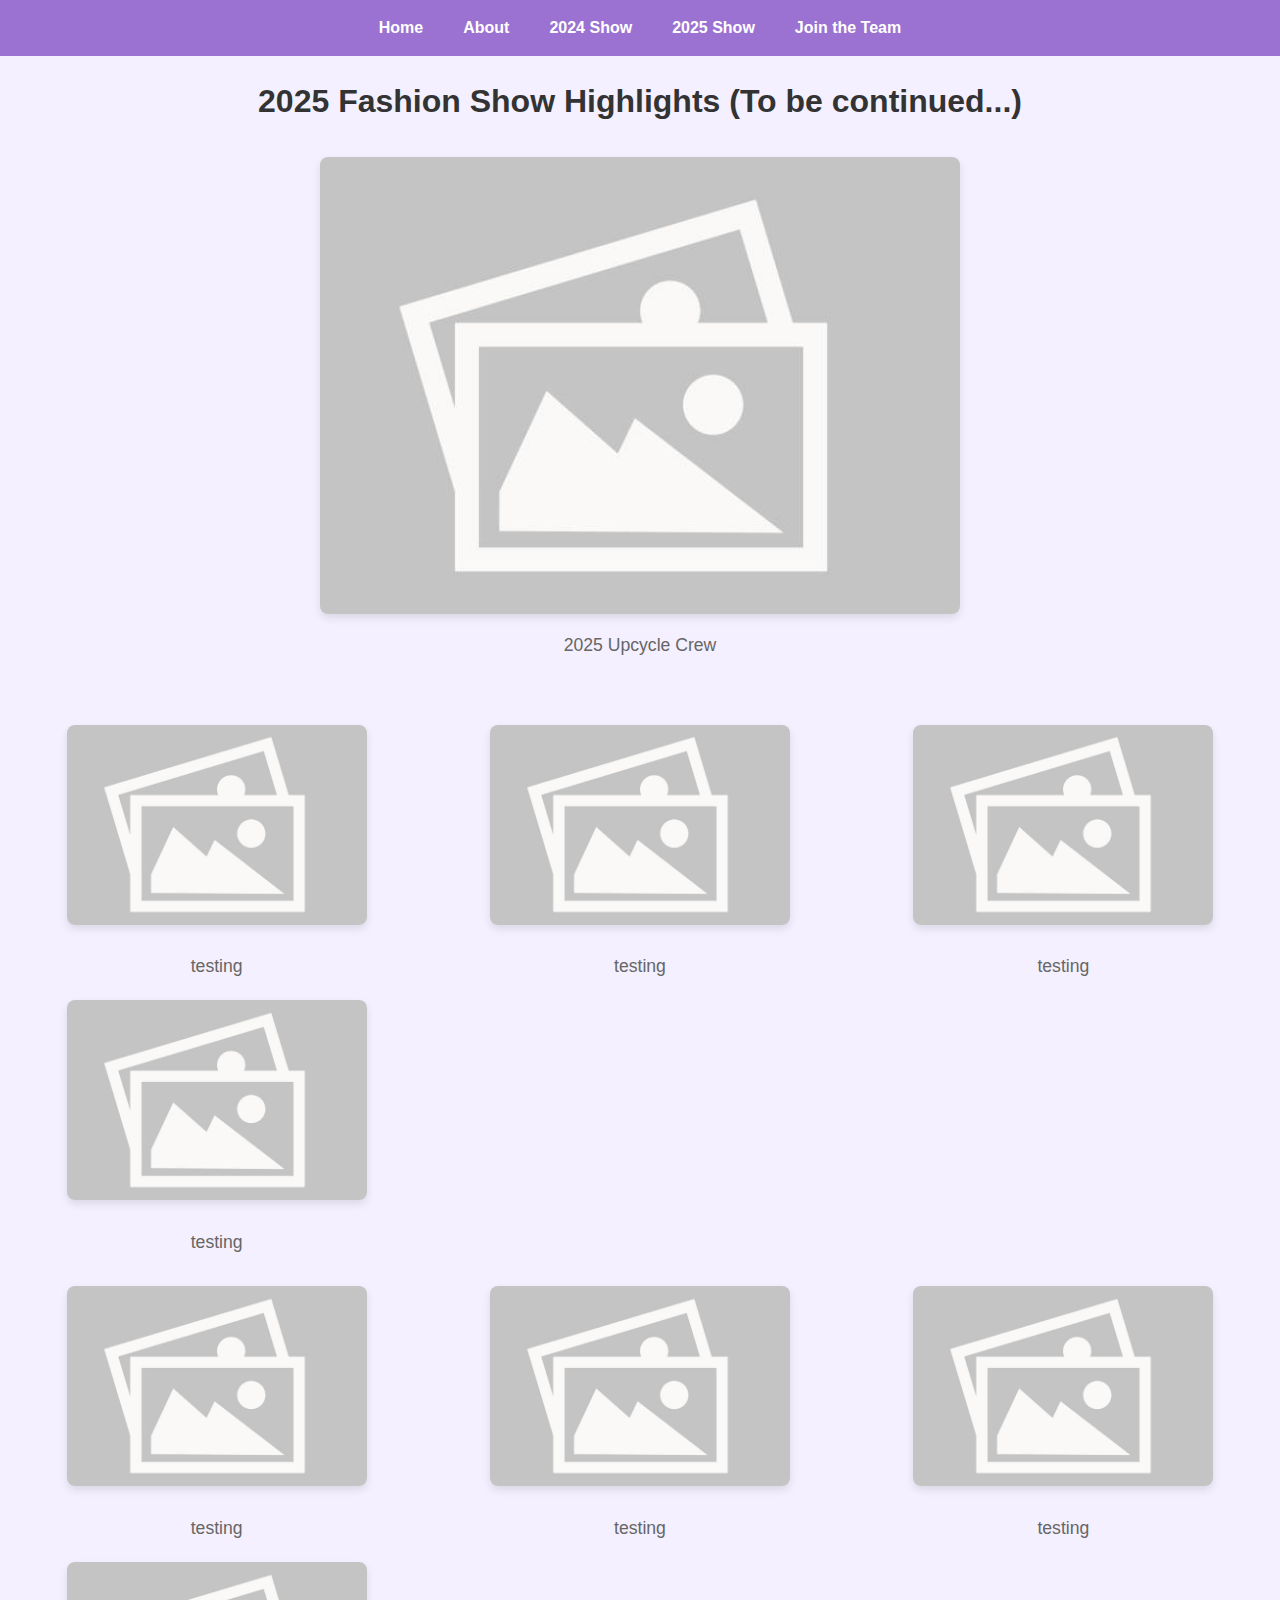
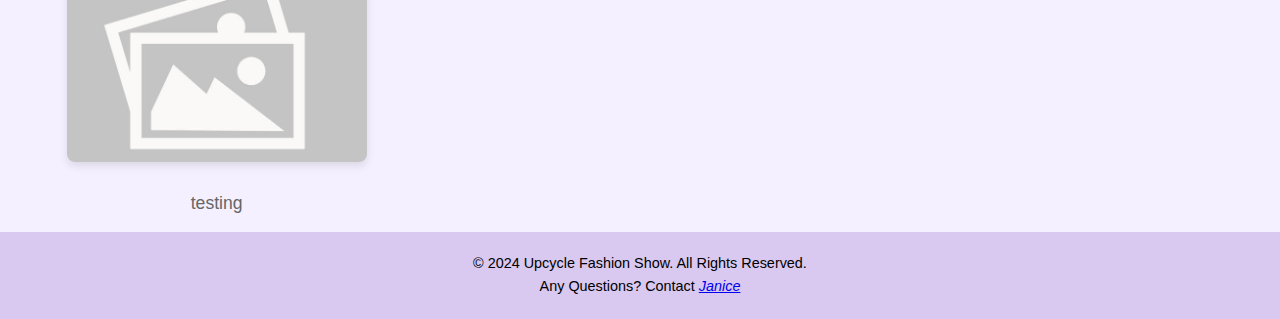
<file: 2025.html>
<!DOCTYPE html>
<html lang="en">
<head>
    <meta charset="UTF-8">
    <meta http-equiv="X-UA-Compatible" content="IE=edge">
    <meta name="viewport" content="width=device-width, initial-scale=1.0">
    <title>2025 Fashion Show</title>
    <link rel="stylesheet" href="style.css">
</head>
<body>
    <header class="header">
        <nav>
            <ul class="nav-links">
                <li><a href="index.html">Home</a></li>
                <li><a href="about.html">About</a></li>
                <li><a href="2024.html">2024 Show</a></li>
                <li><a href="2025.html">2025 Show</a></li>
                <li><a href="recruitment.html">Join the Team</a></li>
            </ul>
        </nav>
    </header>

    <section class="group-photo">
        <br>
        <h1>2025 Fashion Show Highlights (To be continued...)</h1>
        <div class="photo-container">
            <img src="example.jpg" alt="Fashion Show Organizing Team">
            <p class="caption">2025 Upcycle Crew</p>
        </div>
    </section>

    <section class="gallery">
        <div class="gallery-grid">
            <div class="gallery-item">
                <img src="example.jpg" alt="Fashion Show Highlight 1">
                <p class="caption">testing</p>
            </div>
            <div class="gallery-item">
                <img src="example.jpg" alt="Fashion Show Highlight 2">
                <p class="caption">testing</p>
            </div>
            <div class="gallery-item">
                <img src="example.jpg" alt="Fashion Show Highlight 3">
                <p class="caption">testing</p>
            </div>
            <div class="gallery-item">
                <img src="example.jpg" alt="Fashion Show Highlight 4">
                <p class="caption">testing</p>
            </div>
        </div>
    </section>

    <section class="gallery">
        <div class="gallery-grid">
            <div class="gallery-item">
                <img src="example.jpg" alt="Fashion Show Highlight 1">
                <p class="caption">testing</p>
            </div>
            <div class="gallery-item">
                <img src="example.jpg" alt="Fashion Show Highlight 2">
                <p class="caption">testing</p>
            </div>
            <div class="gallery-item">
                <img src="example.jpg" alt="Fashion Show Highlight 3">
                <p class="caption">testing</p>
            </div>
            <div class="gallery-item">
                <img src="example.jpg" alt="Fashion Show Highlight 4">
                <p class="caption">testing</p>
            </div>
        </div>
    </section>

    <footer>
        <p>&copy; 2024 Upcycle Fashion Show. All Rights Reserved.</p>
        <p class="mt-4">Any Questions? Contact <i><a href="https://www.instagram.com/jn_master_jn/">Janice</a></i></p>
    </footer>
</body>
</html>
</file>
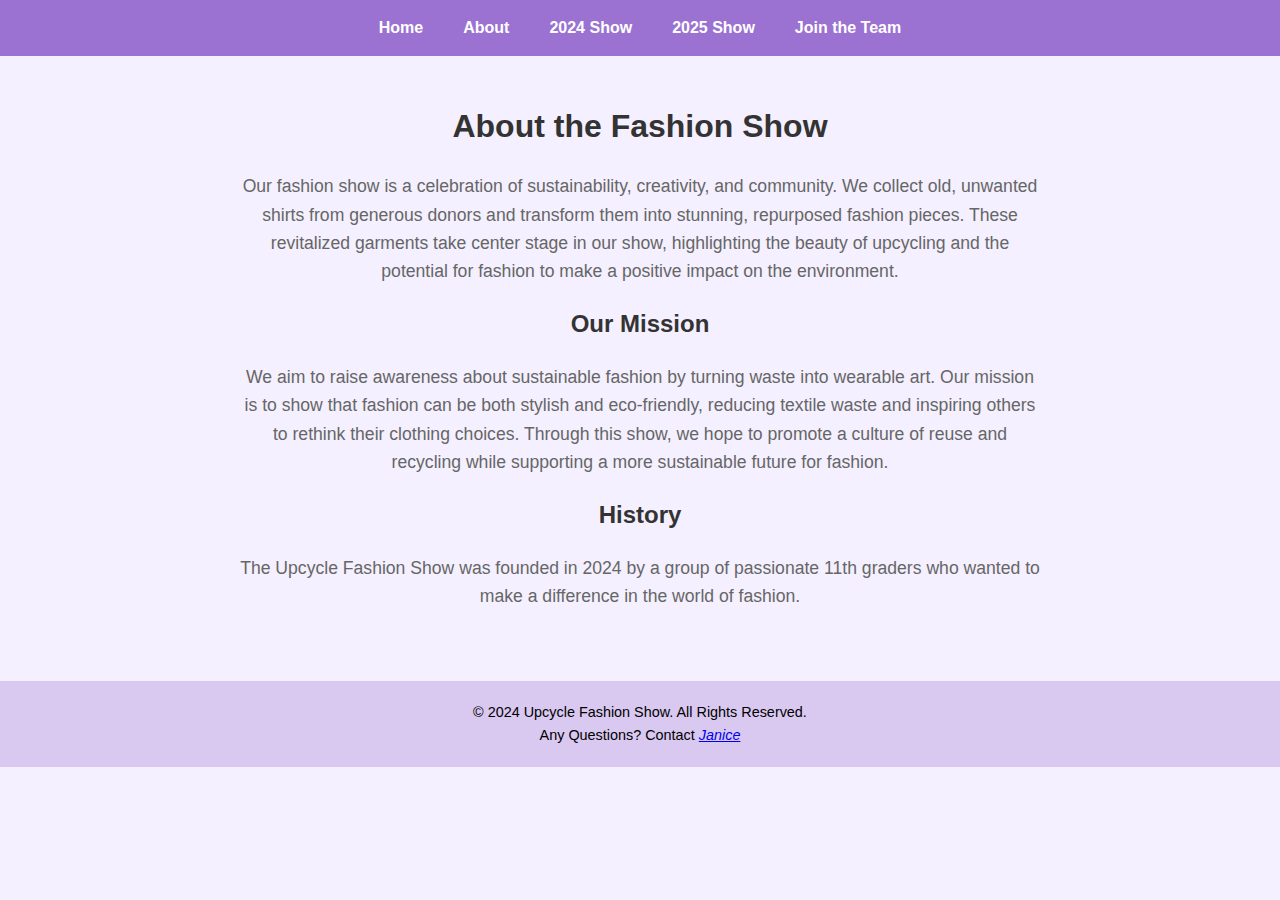
<file: about.html>
<!DOCTYPE html>
<html lang="en">
<head>
    <meta charset="UTF-8">
    <meta http-equiv="X-UA-Compatible" content="IE=edge">
    <meta name="viewport" content="width=device-width, initial-scale=1.0">
    <title>About Us - Fashion Show</title>
    <link rel="stylesheet" href="style.css">
</head>
<body>
    <header class="header">
        <nav>
            <ul class="nav-links">
                <li><a href="index.html">Home</a></li>
                <li><a href="about.html">About</a></li>
                <li><a href="2024.html">2024 Show</a></li>
                <li><a href="2025.html">2025 Show</a></li>
                <li><a href="recruitment.html">Join the Team</a></li>
            </ul>
        </nav>
    </header>

    <section class="about">
        <div class="about-content">
            <br>
            <br>
            <h1>About the Fashion Show</h1>
            <p>Our fashion show is a celebration of sustainability, creativity, and community. We collect old, unwanted shirts from generous donors and transform them into stunning, repurposed fashion pieces. These revitalized garments take center stage in our show, highlighting the beauty of upcycling and the potential for fashion to make a positive impact on the environment.</p>
            
            <h2>Our Mission</h2>
            <p>We aim to raise awareness about sustainable fashion by turning waste into wearable art. Our mission is to show that fashion can be both stylish and eco-friendly, reducing textile waste and inspiring others to rethink their clothing choices. Through this show, we hope to promote a culture of reuse and recycling while supporting a more sustainable future for fashion. </p>
            
            <h2>History</h2>
            <p>The Upcycle Fashion Show was founded in 2024 by a group of passionate 11th graders who wanted to make a difference in the world of fashion.</p>
        </div>
    </section>

    <footer>
        <p>&copy; 2024 Upcycle Fashion Show. All Rights Reserved.</p>
        <p class="mt-4">Any Questions? Contact <i><a href="https://www.instagram.com/jn_master_jn/">Janice</a></i></p>
    </footer>
</body>
</html>
</file>
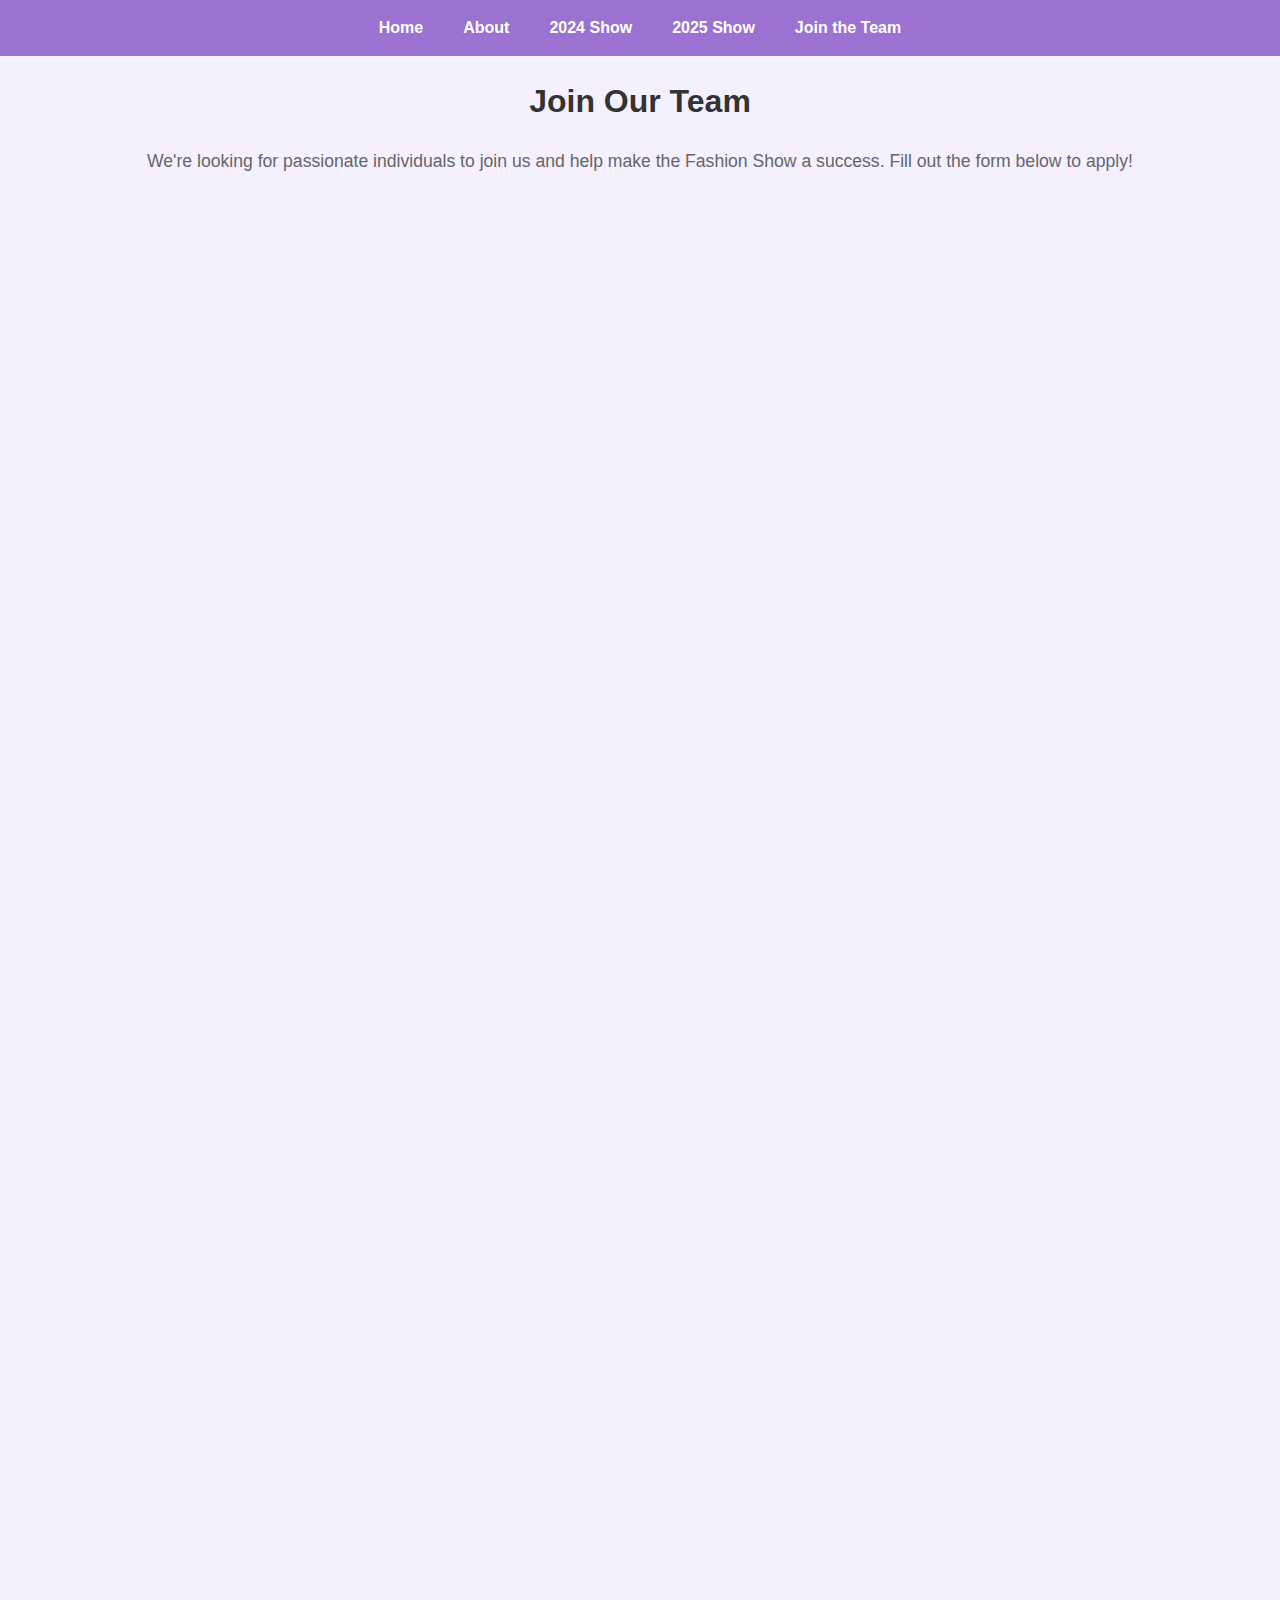
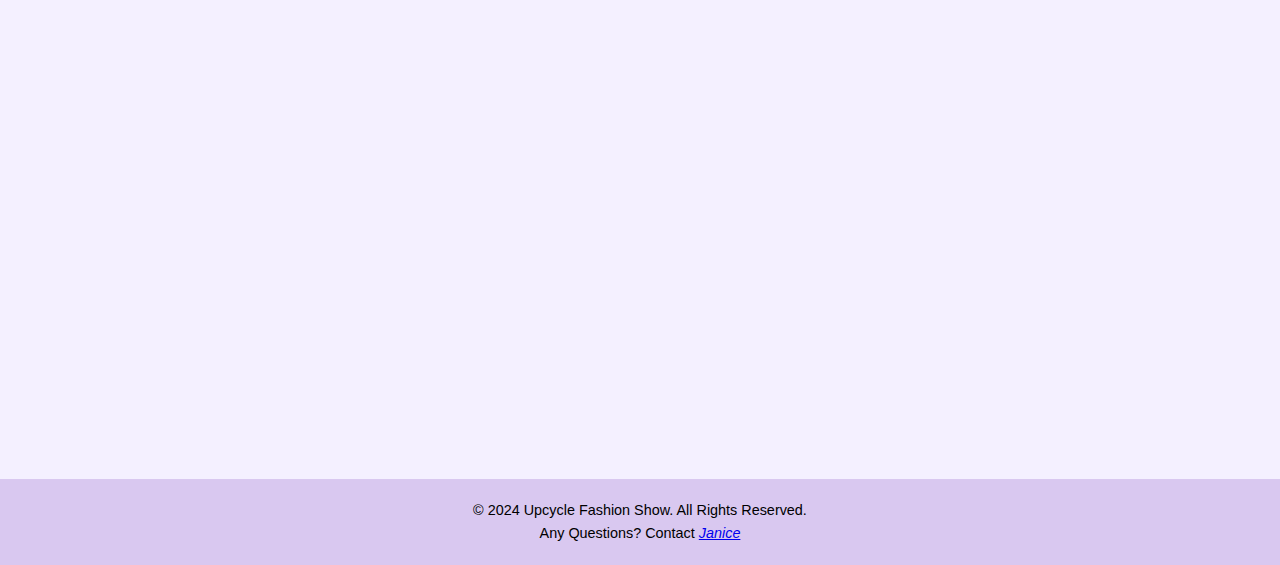
<file: recruitment.html>
<!DOCTYPE html>
<html lang="en">
<head>
    <meta charset="UTF-8">
    <meta http-equiv="X-UA-Compatible" content="IE=edge">
    <meta name="viewport" content="width=device-width, initial-scale=1.0">
    <title>Join the Team - Fashion Show</title>
    <link rel="stylesheet" href="style.css">
</head>
<body>
    <header class="header">
        <nav>
            <ul class="nav-links">
                <li><a href="index.html">Home</a></li>
                <li><a href="about.html">About</a></li>
                <li><a href="2024.html">2024 Show</a></li>
                <li><a href="2025.html">2025 Show</a></li>
                <li><a href="recruitment.html">Join the Team</a></li>
            </ul>
        </nav>
    </header>

    <section class="recruitment">
        <br>
        <h1>Join Our Team</h1>
        <p>We're looking for passionate individuals to join us and help make the Fashion Show a success. Fill out the form below to apply!</p>

        <div class="form-container">
            <iframe src="https://docs.google.com/forms/d/e/1FAIpQLSevNetqeNHou1_BrSN6vtAH2G_R8nUYWYyw3Be8Bb---I9Uiw/viewform?embedded=true" width="640" height="1825" frameborder="0" marginheight="0" marginwidth="0">載入中…</iframe>
        
    </section>

    <footer>
        <p>&copy; 2024 Upcycle Fashion Show. All Rights Reserved.</p>
        <p class="mt-4">Any Questions? Contact <i><a href="https://www.instagram.com/jn_master_jn/">Janice</a></i></p>
    </footer>
</body>
</html>
</file>
<file: style.css>
/* General Styles */
* {
    margin: 0;
    padding: 0;
    box-sizing: border-box;
}

body {
    font-family: 'Arial', sans-serif;
    background-color: #f4f0ff;
    color: #333;
    line-height: 1.6;
}

/* Header Styles */
.header {
    background-color: #9b72d1;
    padding: 15px 0;
    position: fixed;
    width: 100%;
    top: 0;
    z-index: 1000;
}

.nav-links {
    list-style: none;
    display: flex;
    justify-content: center;
}

.nav-links li {
    margin: 0 20px;
}

.nav-links a {
    text-decoration: none;
    color: white;
    font-weight: bold;
}

.nav-links a:hover {
    color: #d4c1f3;
}

/* Hero Section */
.hero {
    position: relative;
    background-image: url('/photos/cover.png');
    background-size: cover;
    background-position: center;
    height: 100vh;
    display: flex;
    justify-content: center;
    align-items: center;
    text-align: center;
    color: white;
}

.hero .overlay {
    position: absolute;
    top: 0;
    left: 0;
    right: 0;
    bottom: 0;
    background: rgba(0, 0, 0, 0.5);
}

.hero-content {
    position: relative;
    z-index: 2;
    max-width: 600px;
}

.hero h1 {
    font-size: 3rem;
    margin-bottom: 20px;
}

.hero p {
    font-size: 1.2rem;
    margin-bottom: 30px;
}

.cta-btn {
    background-color: #f4b9ff;
    color: #333;
    padding: 12px 24px;
    text-decoration: none;
    border-radius: 30px;
    transition: background-color 0.3s ease;
}

.cta-btn:hover {
    background-color: #f191ff;
}

/* Highlights Section */
.highlights {
    padding: 50px;
    background-color: #f4f0ff;
    text-align: center;
}

.highlights h2 {
    font-size: 2rem;
    margin-bottom: 40px;
    color: #333;
}

.highlight-grid {
    display: grid;
    grid-template-columns: repeat(auto-fit, minmax(300px, 1fr));
    gap: 20px;
    justify-items: center;
}

.highlight-item {
    text-align: center;
}

.highlight-item img {
    width: 100%;
    height: auto;
    border-radius: 10px;
    box-shadow: 0 4px 8px rgba(0, 0, 0, 0.1);
}

.highlight-item h3 {
    font-size: 1.5rem;
    margin-top: 15px;
    color: #333;
}

.highlight-item p {
    margin-top: 10px;
    color: #666;
    font-size: 1rem;
}

/* Footer */
footer {
    background-color: #9b72d1;
    color: white;
    padding: 20px;
    text-align: center;
}


/* Footer */
footer {
    background-color: #d9c8f0;
    padding: 20px;
    text-align: center;
    font-size: 0.9rem;
    color: black;
    margin-top: auto; /* Push footer to the bottom */
}

/* About Section */
.about {
    padding: 50px;
    text-align: center;
    background-color: #f4f0ff;
}

.about-content {
    max-width: 800px;
    margin: 0 auto;
}

.about h1, .about h2 {
    color: #333;
}

.about p {
    margin: 20px 0;
    color: #666;
    font-size: 1.1rem;
}

/* Gallery Section */
.gallery {
    padding: 15px;
    text-align: center;
}

.gallery-grid {
    display: grid;
    grid-template-columns: repeat(auto-fit, minmax(300px, 1fr));
    gap: 20px; /* Adjust the gap between items */
}

.gallery-item {
    text-align: center;
}

.gallery-item img {
    width: 300px; /* Set fixed width */
    height: 200px; /* Set fixed height */
    object-fit: cover; /* Ensures the image covers the box without distortion */
    border-radius: 8px;
    box-shadow: 0 4px 8px rgba(0, 0, 0, 0.1);
    margin-bottom: 10px; /* Space between image and caption */
}

.caption {
    margin-top: 5px; /* Reduce space between image and caption */
    font-size: 1rem;
    color: #666;
}

/* Responsive Styles */
@media (max-width: 768px) {
    .hero h1 {
        font-size: 2rem;
    }

    .hero p {
        font-size: 1rem;
    }

    .cta-btn {
        padding: 8px 16px;
    }
}

/* Group Photo Section */
.group-photo {
    padding: 50px;
    text-align: center;
    background-color: #f4f0ff;
}

.group-photo h1 {
    color: #333;
    margin-bottom: 30px;
    font-size: 2rem;
}

.photo-container {
    max-width: 800px;
    margin: 0 auto;
}

.photo-container img {
    width: 80%;
    height: auto;
    border-radius: 8px;
    box-shadow: 0 4px 8px rgba(0, 0, 0, 0.1);
}

.caption {
    margin-top: 10px;
    color: #666;
    font-size: 1.1rem;
}

/* Recruitment Section */
.recruitment {
    padding: 50px;
    text-align: center;
    background-color: #f4f0ff;
}

.recruitment h1 {
    color: #333;
    margin-bottom: 20px;
}

.recruitment p {
    color: #666;
    margin-bottom: 30px;
    font-size: 1.1rem;
}

.form-container {
    display: flex;
    justify-content: center; /* Centers the iframe horizontally */
}

iframe {
    border: none;
    width: 100%;
    max-width: 640px; /* Controls the width of the form */
    height: 1824px;
}

.hero::before {
    content: '';
    position: absolute;
    inset: 0; /* Cover the entire hero section */
    background-image: url('photos/cover.png'); /* Apply background image */
    background-size: cover;
    background-position: center;
    filter: blur(4px); /* Apply blur effect */
    z-index: 0;
}
</file>
